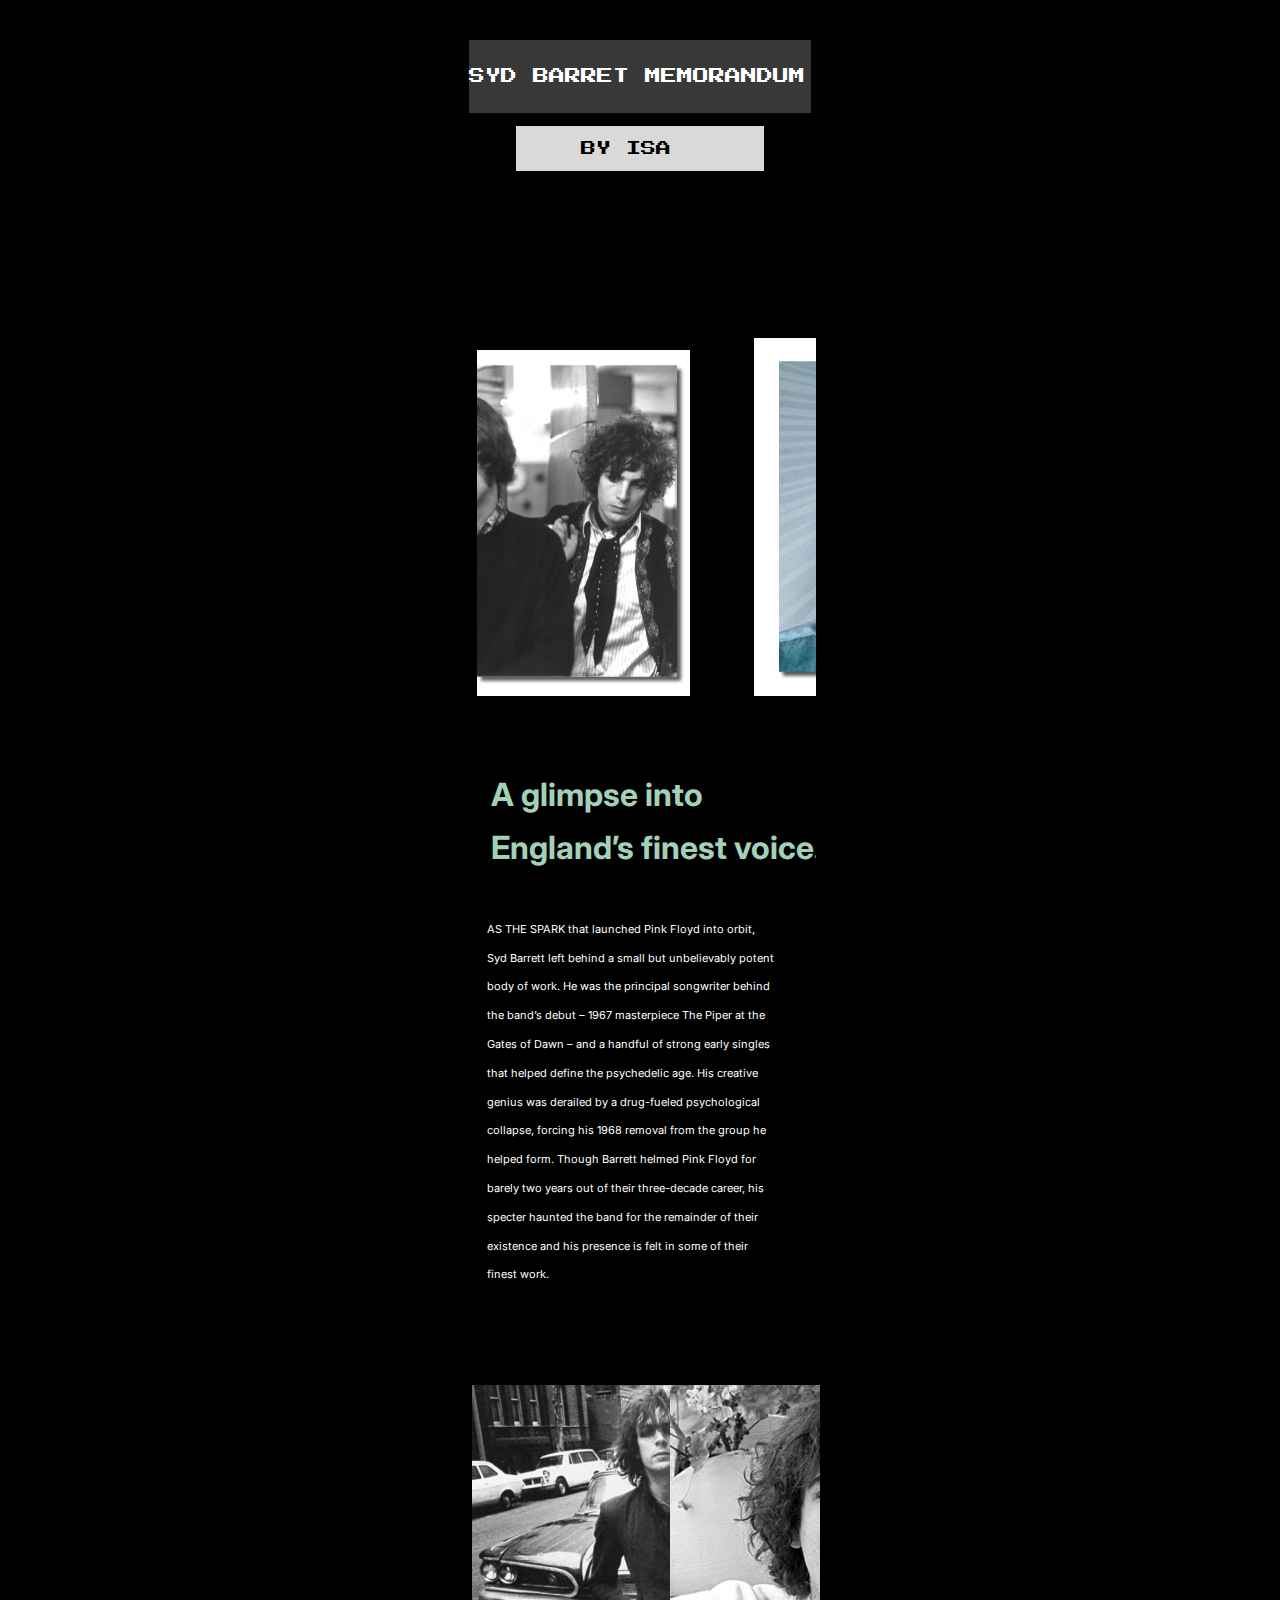
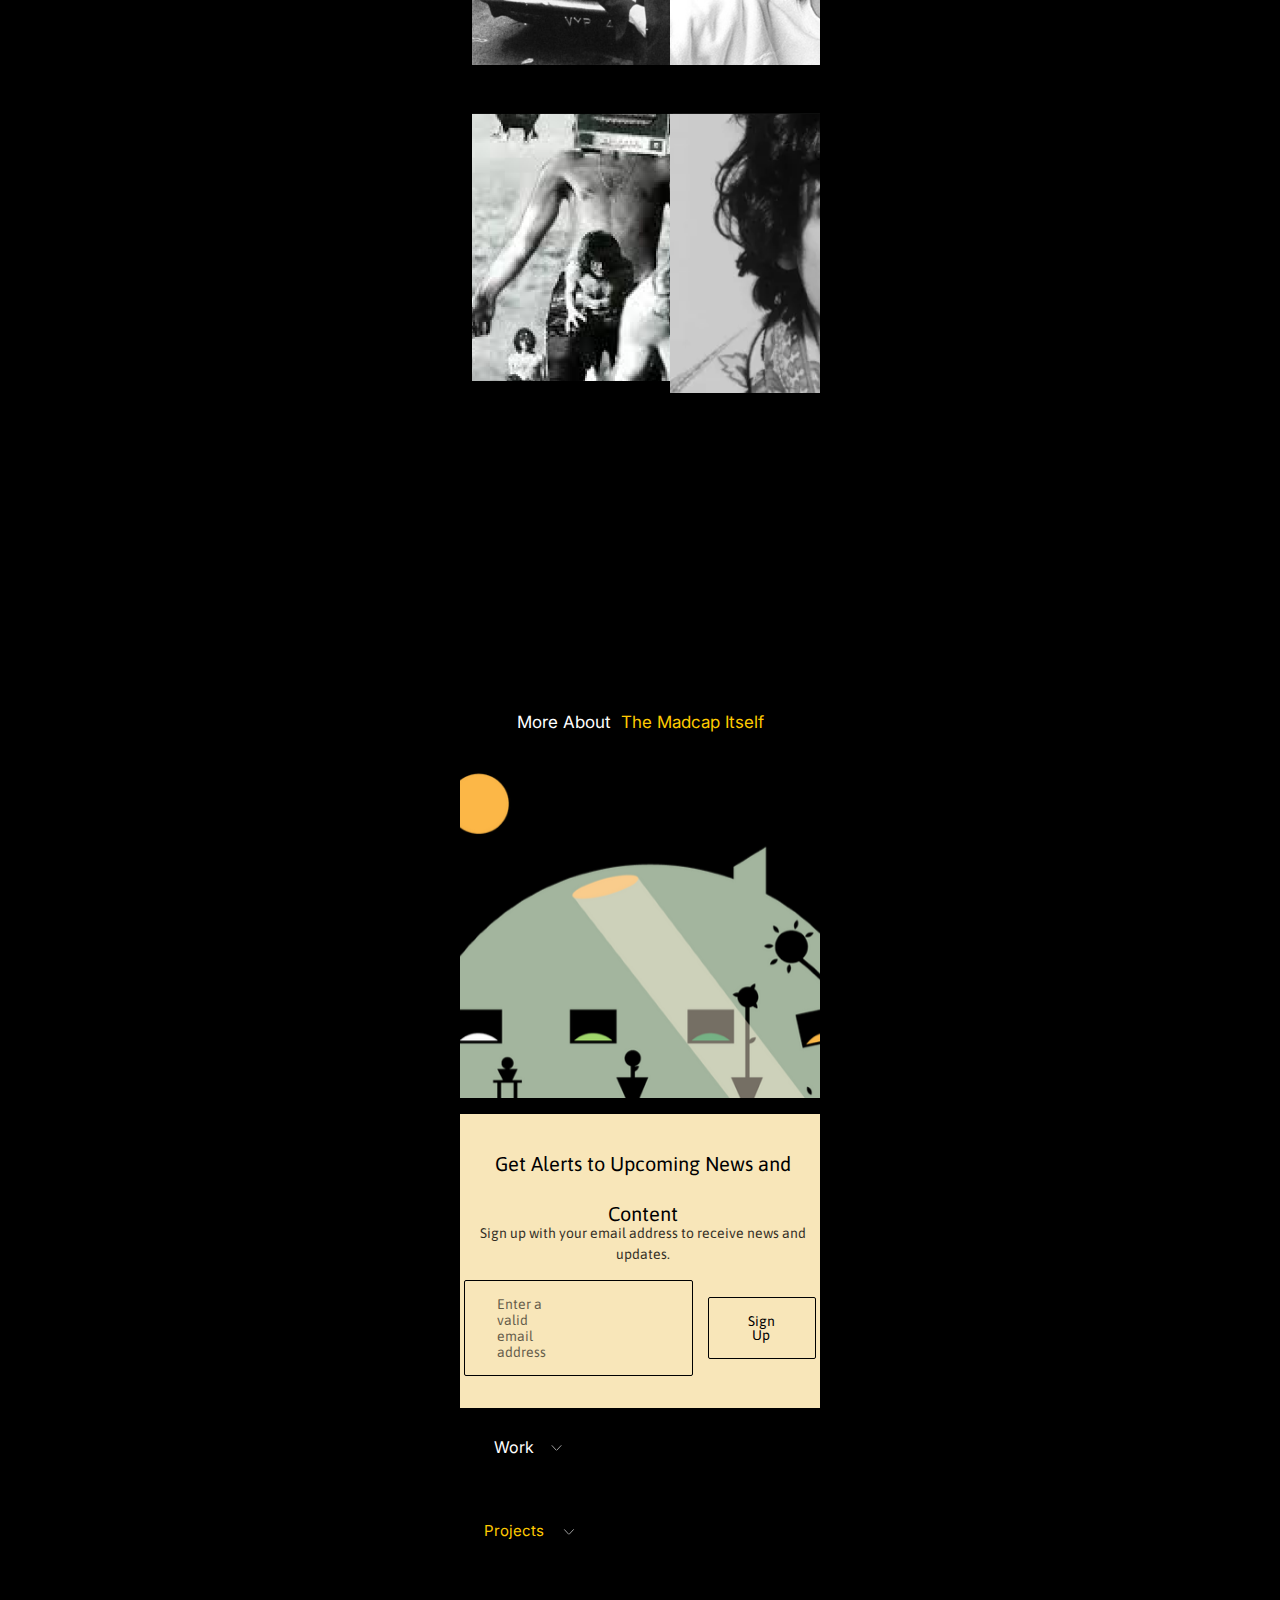
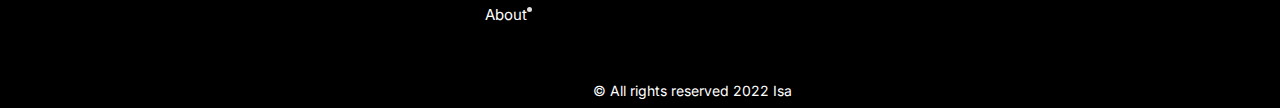
<file: index.html>
<!DOCTYPE html>
<html>
  <head>
    <meta charset="utf-8" />
    <meta name="viewport" content="initial-scale=1, width=device-width" />
    <link rel="stylesheet" href="./global.css" />
    <link rel="stylesheet" href="./mobile.css" />
    <link
      rel="stylesheet"
      href="https://fonts.googleapis.com/css2?family=Press Start 2P:wght@400&display=swap"
    />
    <link
      rel="stylesheet"
      href="https://fonts.googleapis.com/css2?family=Inter:wght@400;700&display=swap"
    />
    <link
      rel="stylesheet"
      href="https://fonts.googleapis.com/css2?family=Asap:wght@400&display=swap"
    />
  </head>
  <body>
    <div class="mobile">
      <div class="main1">
        <div class="carousel1">
          <div class="frame-div">
            <img
              class="frame-child"
              alt=""
              src="./public/rectangle-21@2x.png"
            />
          </div>
          <div class="carousel-inner1">
            <img class="frame-item" alt="" src="./public/rectangle-51@2x.png" />
          </div>
          <div class="carousel-inner2">
            <img
              class="frame-inner"
              alt=""
              src="./public/rectangle-61@2x.png"
            />
          </div>
        </div>
        <div class="info1">
          <div class="divtext-11">
            <div class="heading-21">
              <b class="a-glimpse-into1"
                >A glimpse into England’s finest voice.
              </b>
            </div>
            <div class="p2">
              <div class="as-the-spark1">
                AS THE SPARK that launched Pink Floyd into orbit, Syd Barrett
                left behind a small but unbelievably potent body of work. He was
                the principal songwriter behind the band’s debut – 1967
                masterpiece The Piper at the Gates of Dawn – and a handful of
                strong early singles that helped define the psychedelic age. His
                creative genius was derailed by a drug-fueled psychological
                collapse, forcing his 1968 removal from the group he helped
                form. Though Barrett helmed Pink Floyd for barely two years out
                of their three-decade career, his specter haunted the band for
                the remainder of their existence and his presence is felt in
                some of their finest work.
              </div>
            </div>
          </div>
        </div>
        <div class="pictures1">
          <div class="div-4ormat-content-page-row1">
            <div class="divformat-image-set-items1">
              <img
                class="link-samehillpauloctavious-13"
                alt=""
                src="./public/link--samehillpauloctavious13jpg1@2x.png"
              />

              <img
                class="link-samehillpauloctavious-41"
                alt=""
                src="./public/link--samehillpauloctavious4jpg1@2x.png"
              />

              <img
                class="link-samehillpauloctavious-51"
                alt=""
                src="./public/link--samehillpauloctavious5jpg1@2x.png"
              />

              <img
                class="link-samehillpauloctavious-14"
                alt=""
                src="./public/link--samehillpauloctavious16jpg1@2x.png"
              />

              <img
                class="link-samehillpauloctavious-71"
                alt=""
                src="./public/link--samehillpauloctavious7jpg1@2x.png"
              />

              <img
                class="link-samehillpauloctavious-81"
                alt=""
                src="./public/link--samehillpauloctavious8jpg1@2x.png"
              />

              <img
                class="link-samehillpauloctavious-15"
                alt=""
                src="./public/link--samehillpauloctavious12jpg1@2x.png"
              />

              <img
                class="link-twin-163jpg1"
                alt=""
                src="./public/link--twin163jpg1@2x.png"
              />
            </div>
          </div>
        </div>
        <div class="more-info1">
          <div class="p3">
            <div class="more-about-the-container2">
              <span class="more-about-the-container3">
                <span>More About </span>
                <span class="the-madcap-itself1"> The Madcap Itself</span>
              </span>
            </div>
          </div>
        </div>
        <div class="lgouito1">
          <img
            class="link-hillfour-02png1"
            alt=""
            src="./public/link--hillfour02png@2x.png"
          />
        </div>
        <div class="newspaper1">
          <div class="divformat-mailing-list1">
            <div class="divformat-mailing-list-conte1">
              <div class="get-alerts-to1">
                Get Alerts to Upcoming News and Content
              </div>
              <div class="sign-up-with1">
                Sign up with your email address to receive news and updates.
              </div>
              <div class="form1">
                <div class="fieldset-input1">
                  <div class="divplaceholder1">
                    <div class="enter-a-valid1">
                      Enter a valid email address
                    </div>
                  </div>
                </div>
                <div class="fieldset-button1">
                  <div class="sign-up1">Sign Up</div>
                </div>
              </div>
            </div>
          </div>
        </div>
        <div class="intro1">
          <div class="intro-inner"></div>
          <div class="syd-barret-memorandum1">SYD BARRET MEMORANDUM</div>
          <div class="name">
            <div class="by-isa1">BY ISA</div>
          </div>
        </div>
      </div>
      <div class="footer1">
        <div class="nav-list1">
          <div class="item-link1">
            <div class="work1">Work</div>
            <img
              class="arrow-downsvg-icon2"
              alt=""
              src="./public/arrowdownsvg2.svg"
            />
          </div>
          <div class="item3">
            <div class="link1">
              <div class="work1">Projects</div>
              <img
                class="arrow-downsvg-icon2"
                alt=""
                src="./public/arrowdownsvg3.svg"
              />
            </div>
            <div class="pseudo3"></div>
          </div>
          <div class="item4">
            <div class="work1">About</div>
            <div class="pseudo3"></div>
          </div>
        </div>
        <div class="all-rights-reserved1">© All rights reserved 2022 Isa</div>
      </div>
    </div>
  </body>
</html>
</file>
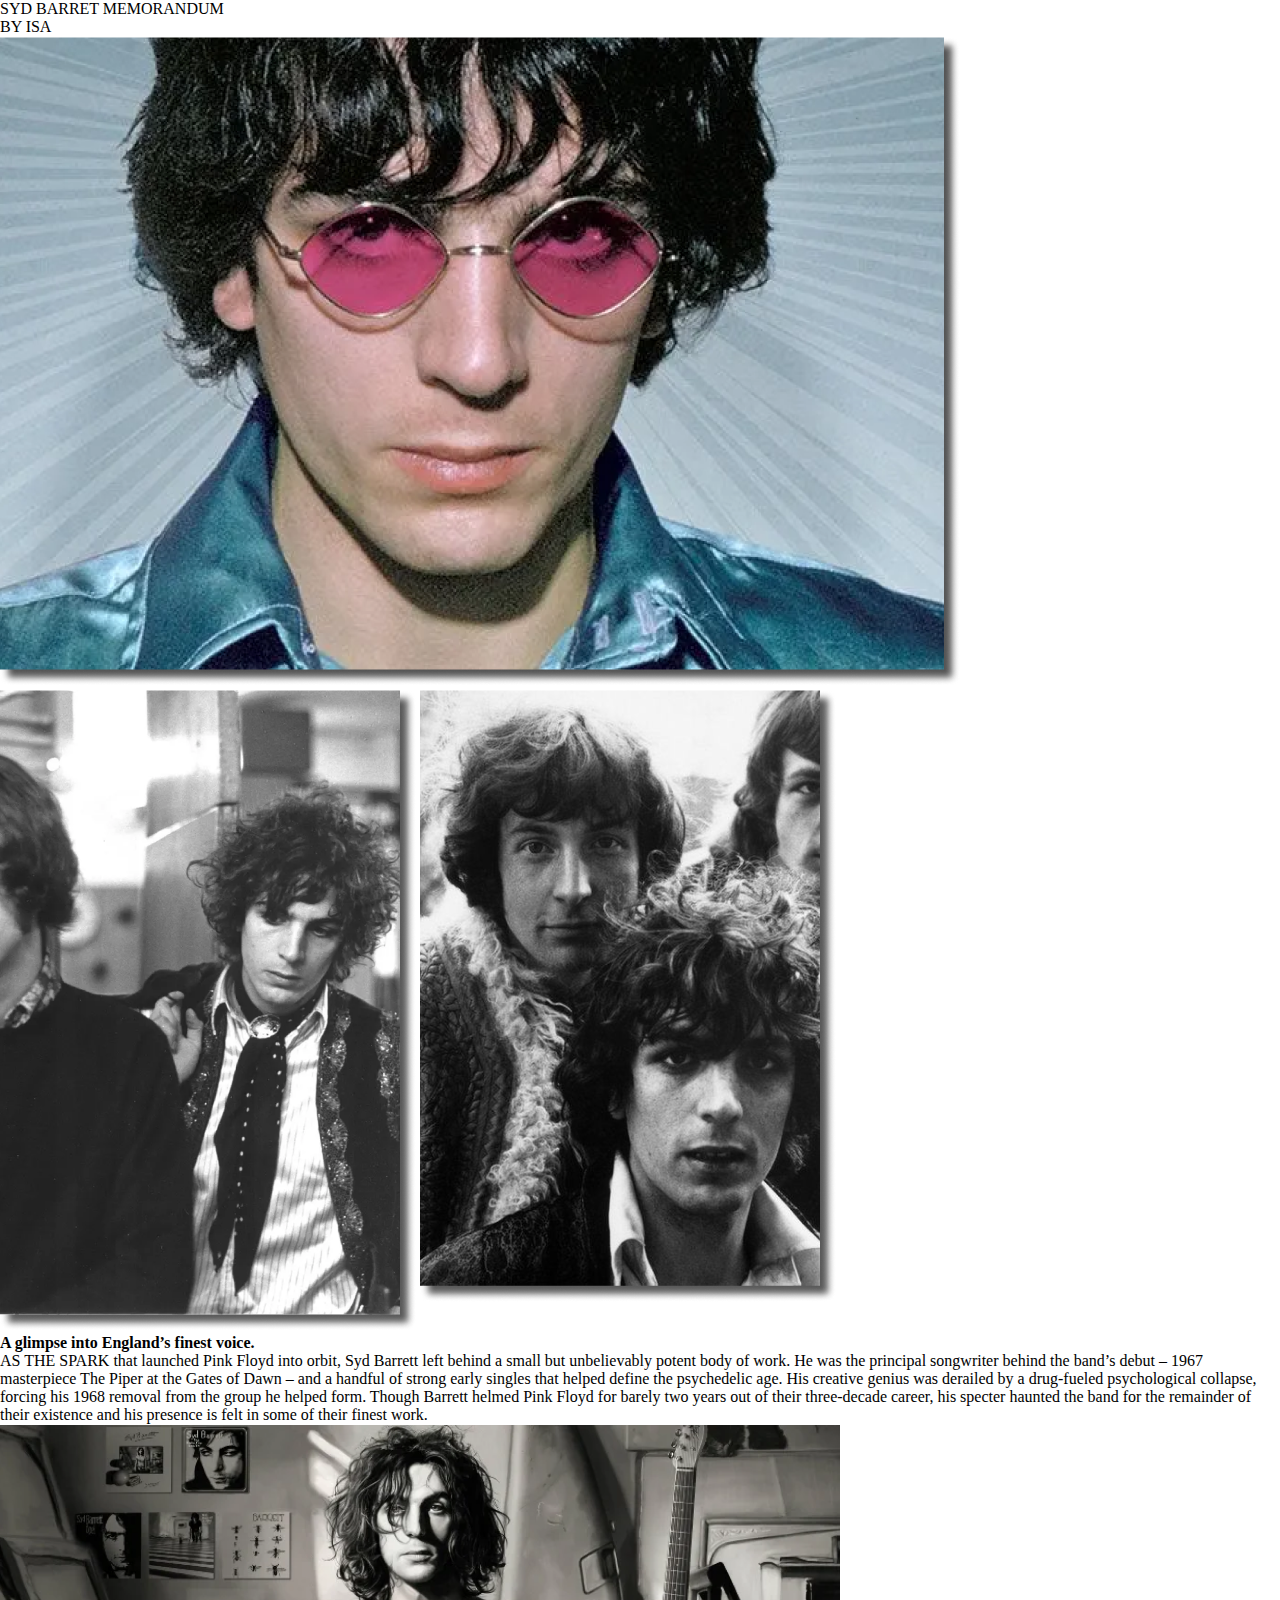
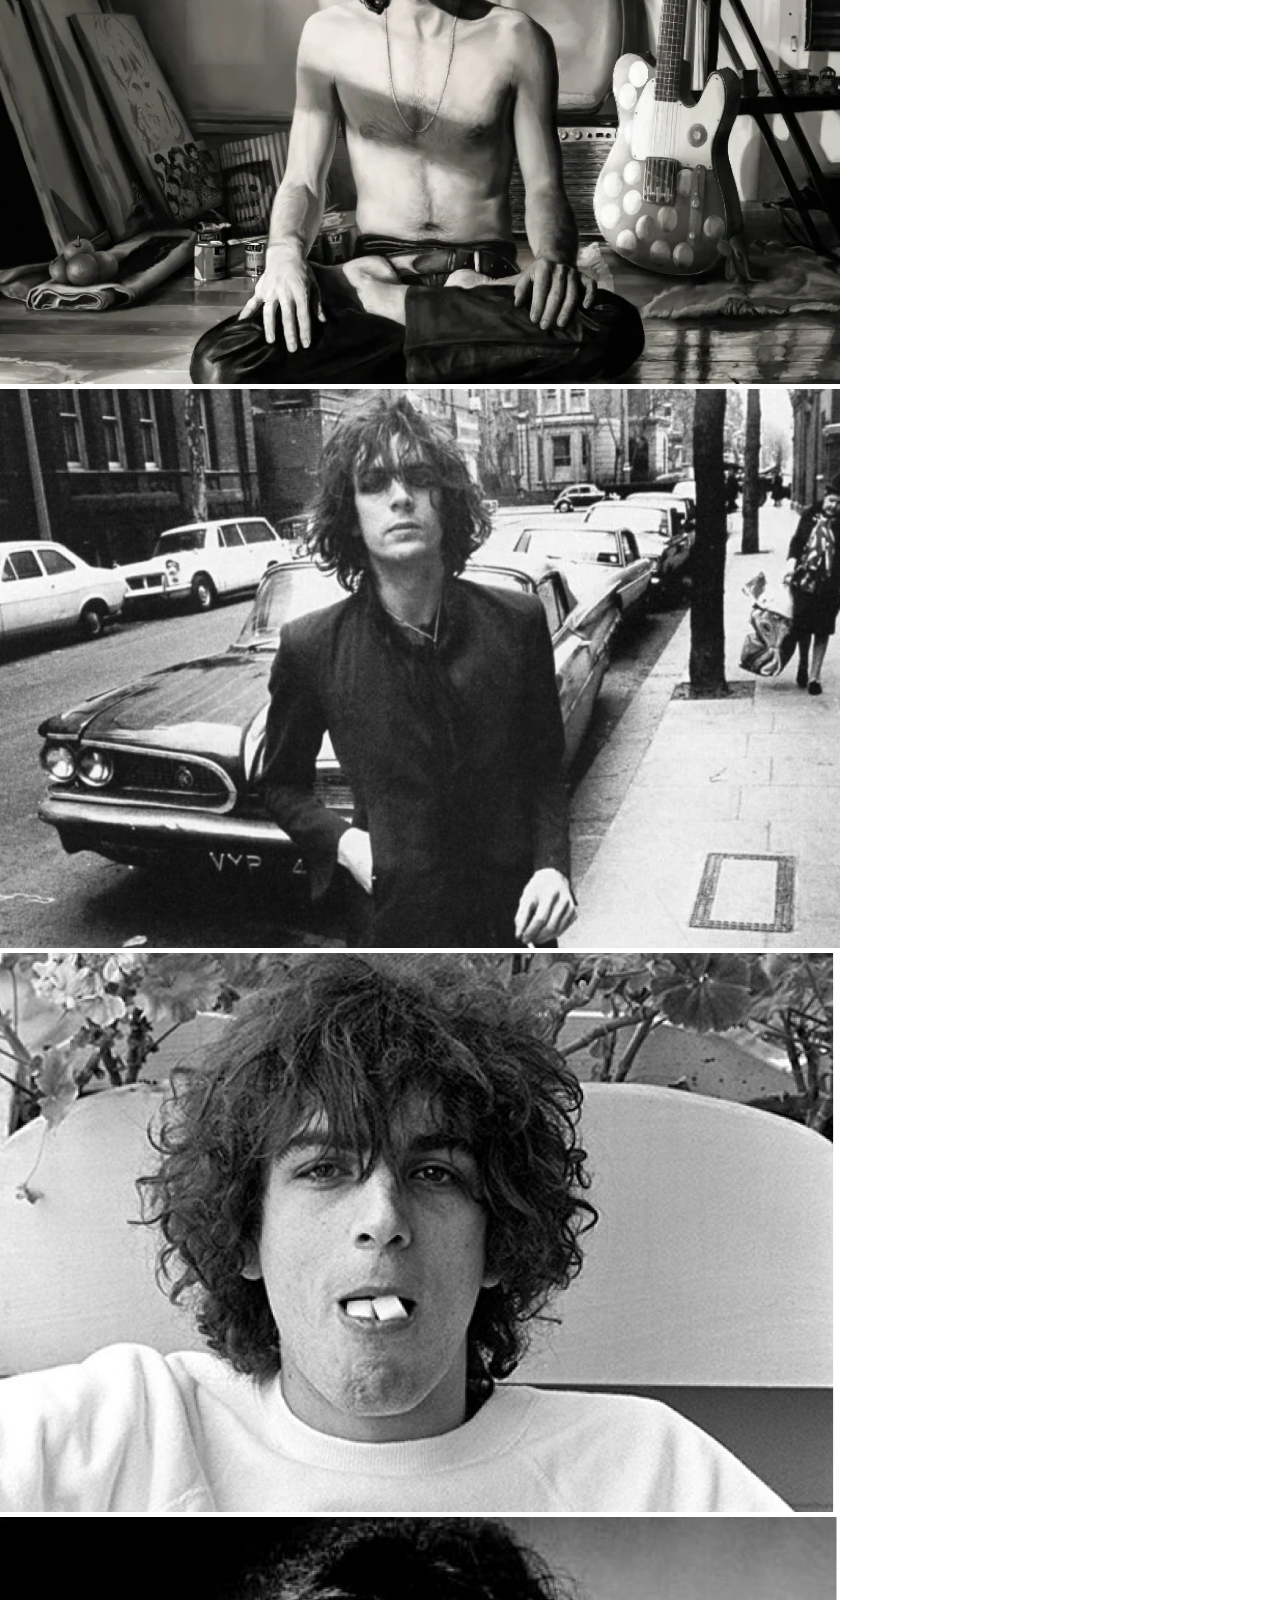
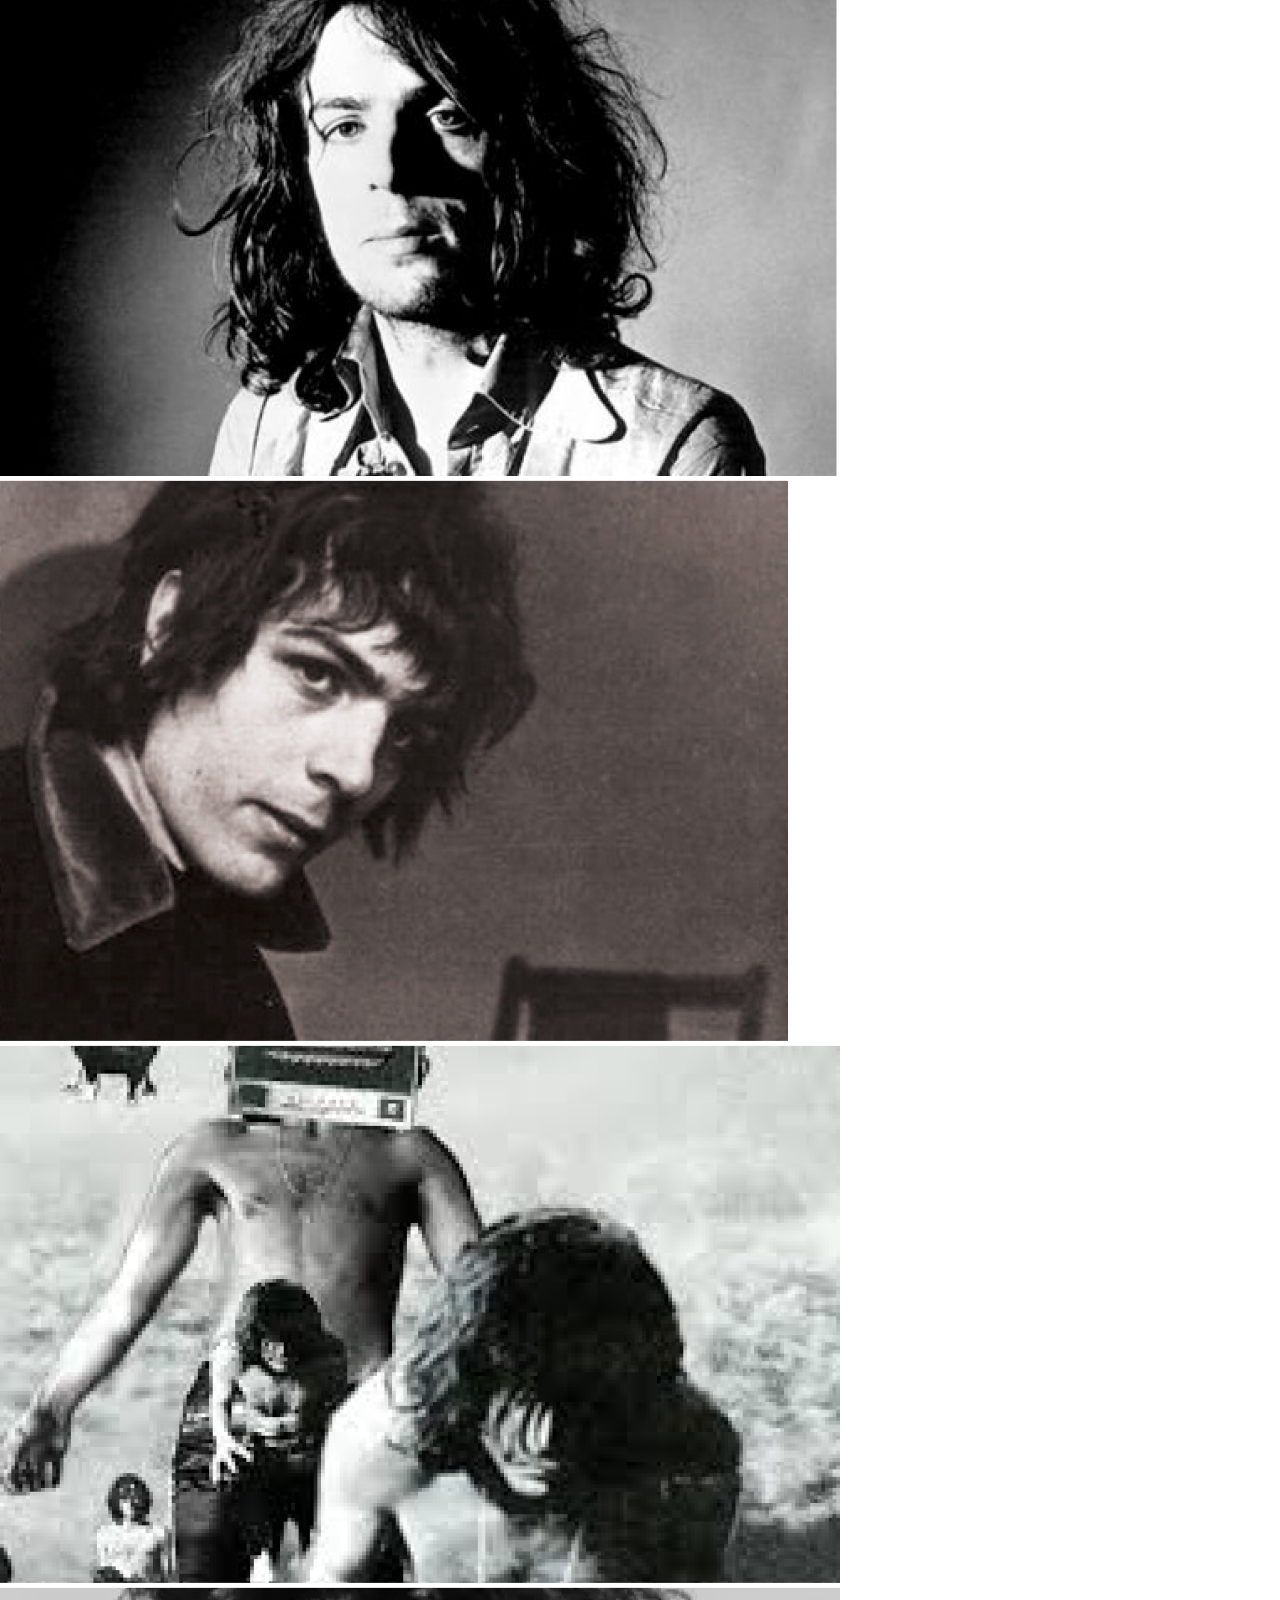
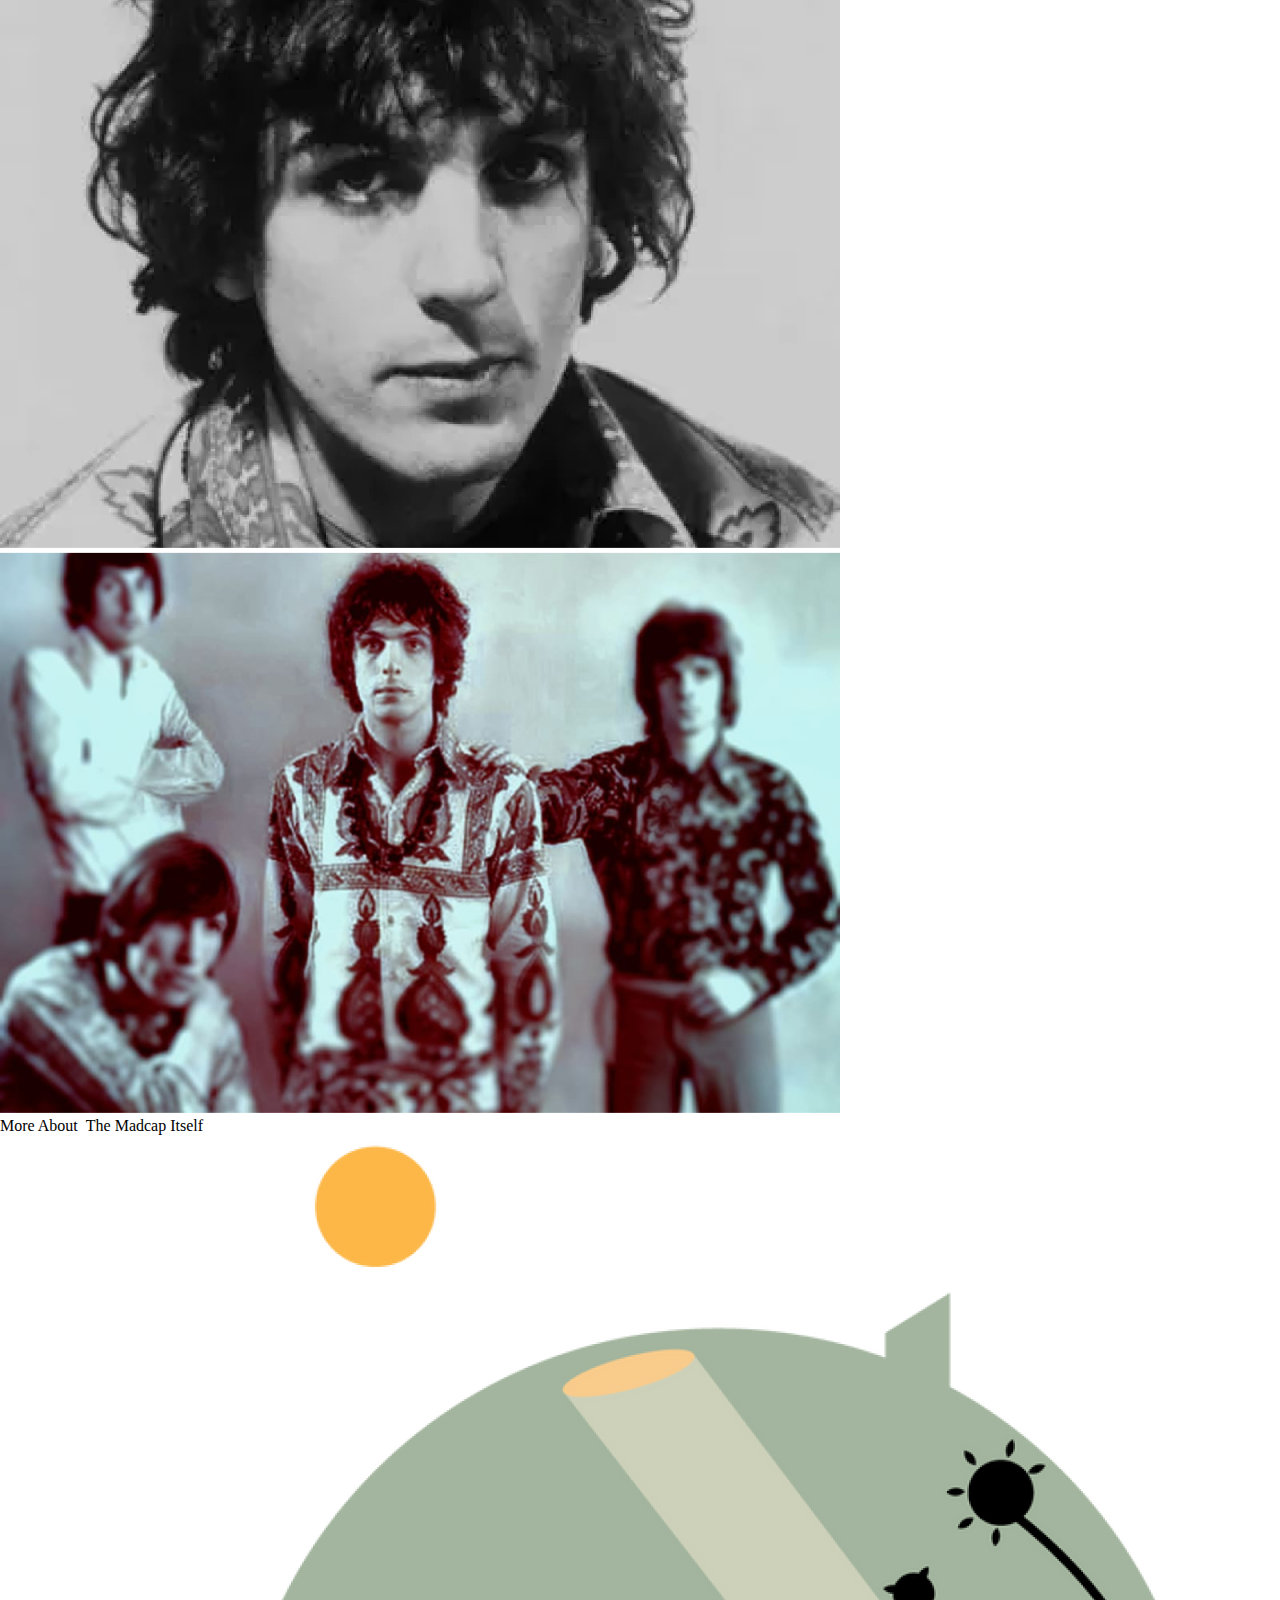
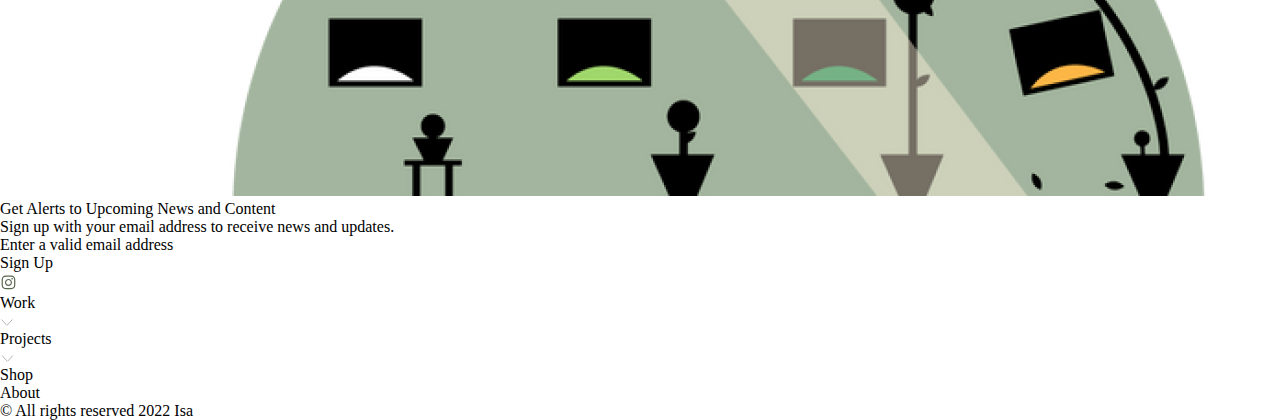
<file: indexito.html>
<!DOCTYPE html>
<html>
  <head>
    <meta charset="utf-8" />
    <meta name="viewport" content="initial-scale=1, width=device-width" />
    <link rel="stylesheet" href="./global.css" />
    <link rel="stylesheet" href="./index.css" />
    <link
      rel="stylesheet"
      href="https://fonts.googleapis.com/css2?family=Press Start 2P:wght@400&display=swap"
    />
    <link
      rel="stylesheet"
      href="https://fonts.googleapis.com/css2?family=Inter:wght@400;700&display=swap"
    />
    <link
      rel="stylesheet"
      href="https://fonts.googleapis.com/css2?family=Asap:wght@400&display=swap"
    />
  </head>
  <body>
    <div class="desktop">
      <div class="main">
        <div class="intro">
          <div class="intro-child"></div>
          <div class="syd-barret-memorandum">SYD BARRET MEMORANDUM</div>
          <div class="intro-item"></div>
          <div class="by-isa">BY ISA</div>
        </div>
        <div class="carousel">
          <div class="link-printspng"></div>
          <div class="carousel-child"></div>
          <img class="carousel-item" alt="" src="./public/rectangle-2@2x.png" />

          <div class="carousel-inner"></div>
          <div class="rectangle-div"></div>
          <img
            class="rectangle-icon"
            alt=""
            src="./public/rectangle-5@2x.png"
          />

          <img
            class="carousel-child1"
            alt=""
            src="./public/rectangle-6@2x.png"
          />
        </div>
        <div class="info">
          <div class="divtext-1">
            <div class="heading-2">
              <b class="a-glimpse-into"
                >A glimpse into England’s finest voice.
              </b>
            </div>
            <div class="p">
              <div class="as-the-spark">
                AS THE SPARK that launched Pink Floyd into orbit, Syd Barrett
                left behind a small but unbelievably potent body of work. He was
                the principal songwriter behind the band’s debut – 1967
                masterpiece The Piper at the Gates of Dawn – and a handful of
                strong early singles that helped define the psychedelic age. His
                creative genius was derailed by a drug-fueled psychological
                collapse, forcing his 1968 removal from the group he helped
                form. Though Barrett helmed Pink Floyd for barely two years out
                of their three-decade career, his specter haunted the band for
                the remainder of their existence and his presence is felt in
                some of their finest work.
              </div>
            </div>
          </div>
        </div>
        <div class="pictures">
          <div class="div-4ormat-content-page-row">
            <div class="divformat-image-set-items">
              <img
                class="link-samehillpauloctavious-1"
                alt=""
                src="./public/link--samehillpauloctavious13jpg@2x.png"
              />

              <img
                class="link-samehillpauloctavious-4"
                alt=""
                src="./public/link--samehillpauloctavious4jpg@2x.png"
              />

              <img
                class="link-samehillpauloctavious-5"
                alt=""
                src="./public/link--samehillpauloctavious5jpg@2x.png"
              />

              <img
                class="link-samehillpauloctavious-11"
                alt=""
                src="./public/link--samehillpauloctavious16jpg@2x.png"
              />

              <img
                class="link-samehillpauloctavious-7"
                alt=""
                src="./public/link--samehillpauloctavious7jpg@2x.png"
              />

              <img
                class="link-samehillpauloctavious-8"
                alt=""
                src="./public/link--samehillpauloctavious8jpg@2x.png"
              />

              <img
                class="link-samehillpauloctavious-12"
                alt=""
                src="./public/link--samehillpauloctavious12jpg@2x.png"
              />

              <img
                class="link-twin-163jpg"
                alt=""
                src="./public/link--twin163jpg@2x.png"
              />
            </div>
          </div>
        </div>
        <div class="more-info">
          <div class="p1">
            <div class="more-about-the-container">
              <span class="more-about-the-container1">
                <span>More About </span>
                <span class="the-madcap-itself"> The Madcap Itself</span>
              </span>
            </div>
          </div>
        </div>
        <div class="lgouito">
          <img
            class="link-hillfour-02png"
            alt=""
            src="./public/link--hillfour02png@2x.png"
          />
        </div>
        <div class="newspaper">
          <div class="divformat-mailing-list">
            <div class="divformat-mailing-list-conte">
              <div class="get-alerts-to">
                Get Alerts to Upcoming News and Content
              </div>
              <div class="sign-up-with">
                Sign up with your email address to receive news and updates.
              </div>
              <div class="form">
                <div class="fieldset-input">
                  <div class="divplaceholder">
                    <div class="enter-a-valid">Enter a valid email address</div>
                  </div>
                </div>
                <div class="fieldset-button">
                  <div class="sign-up">Sign Up</div>
                </div>
              </div>
            </div>
          </div>
        </div>
      </div>
      <div class="footer">
        <img
          class="list-item-link-svg"
          alt=""
          src="./public/list--item--link--svg.svg"
        />

        <div class="nav-list">
          <div class="item-link">
            <div class="work">Work</div>
            <img
              class="arrow-downsvg-icon"
              alt=""
              src="./public/arrowdownsvg.svg"
            />
          </div>
          <div class="item">
            <div class="link">
              <div class="work">Projects</div>
              <img
                class="arrow-downsvg-icon"
                alt=""
                src="./public/arrowdownsvg1.svg"
              />
            </div>
            <div class="pseudo"></div>
          </div>
          <div class="item1">
            <div class="work">Shop</div>
            <div class="pseudo"></div>
          </div>
          <div class="item2">
            <div class="work">About</div>
            <div class="pseudo"></div>
          </div>
        </div>
        <div class="all-rights-reserved">© All rights reserved 2022 Isa</div>
      </div>
    </div>
  </body>
</html>
</file>
<file: global.css>
body {
  margin: 0;
  line-height: normal;
}

:root {
  /* fonts */
  --font-inter: Inter;
  --font-asap: Asap;
  --font-press-start-2p: "Press Start 2P";

  /* font sizes */
  --font-size-sm: 14px;
  --font-size-mini: 15px;
  --font-size-base: 16px;
  --font-size-17xl: 36px;
  --font-size-mid: 17px;
  --font-size-51xl: 70px;
  --font-size-13xl: 32px;

  /* Colors */
  --color-black: #000;
  --color-white: #fff;
  --color-gainsboro-100: #dedede;
  --color-gainsboro-200: #d9d9d9;
  --color-gainsboro-300: rgba(217, 217, 217, 0.26);
  --color-gold: #ffca00;
  --color-wheat: #f8e6b9;
  --color-darkseagreen: #a3d0b9;

  /* Gaps */
  --gap-lg: 18px;
  --gap-base: 16px;
  --gap-mini: 15px;
  --gap-smi: 13px;

  /* Paddings */
  --padding-10xs: 3px;
  --padding-12xl: 31px;
  --padding-2xl: 21px;
  --padding-10xl-9: 29.9px;
  --padding-11xl: 30px;
  --padding-xl: 20px;
  --padding-248xl-2: 267.2px;
  --padding-base: 16px;
  --padding-12xl-5: 31.5px;
  --padding-mini: 15px;
  --padding-mid: 17px;
  --padding-80xl: 99px;
  --padding-202xl-3: 221.3px;
  --padding-19xl: 38px;
  --padding-98xl-6: 117.6px;

  /* border radiuses */
  --br-10xs-5: 2.5px;
  --br-11xs: 2px;
}
</file>
<file: mobile.css>
.frame-child {
  position: relative;
  width: 472px;
  height: 324px;
  object-fit: cover;
}
.frame-div {
  position: absolute;
  top: 34.22px;
  left: 315px;
  background-color: var(--color-white);
  box-shadow: 4px 4px 4px rgba(0, 0, 0, 0.5);
  border: 5px solid var(--color-black);
  box-sizing: border-box;
  width: 524px;
  height: 368px;
  display: flex;
  flex-direction: column;
  padding: 23px 25px;
  align-items: flex-start;
  justify-content: flex-start;
}
.frame-item {
  position: relative;
  width: 208px;
  height: 320px;
  object-fit: cover;
}
.carousel-inner1 {
  position: absolute;
  top: 46.22px;
  left: 38px;
  background-color: var(--color-white);
  border: 5px solid var(--color-black);
  box-sizing: border-box;
  width: 223px;
  height: 356px;
  display: flex;
  flex-direction: column;
  padding: var(--padding-mini) 0;
  align-items: flex-start;
  justify-content: flex-start;
}
.frame-inner {
  position: relative;
  width: 200px;
  height: 312px;
  object-fit: cover;
}
.carousel-inner2 {
  position: absolute;
  top: 46.22px;
  left: 879px;
  background-color: var(--color-white);
  border: 5px solid var(--color-black);
  box-sizing: border-box;
  width: 223px;
  height: 356px;
  display: flex;
  flex-direction: column;
  padding: var(--padding-mini) 0;
  align-items: flex-end;
  justify-content: flex-start;
}
.carousel1 {
  position: absolute;
  top: 299px;
  left: calc(50% - 206px);
  width: 382px;
  height: 443px;
  overflow-x: auto;
}
.a-glimpse-into1 {
  position: absolute;
  top: -29px;
  left: 150px;
  line-height: 53px;
  display: flex;
  align-items: center;
  width: 348px;
  height: 200px;
}
.heading-21 {
  position: absolute;
  top: -11px;
  left: -167px;
  width: 476px;
  height: 165px;
}
.as-the-spark1 {
  position: relative;
  line-height: 28.8px;
  display: flex;
  align-items: center;
  width: 287px;
  height: 388px;
  flex-shrink: 0;
}
.p2 {
  position: absolute;
  top: 295px;
  left: -21px;
  width: 305px;
  height: 240px;
  display: flex;
  flex-direction: column;
  align-items: flex-start;
  justify-content: flex-end;
  font-size: 11px;
  color: var(--color-white);
}
.divtext-11 {
  position: relative;
  width: 302px;
  height: 536px;
}
.info1 {
  position: absolute;
  top: 745px;
  left: calc(50% - 176px);
  width: 352px;
  height: 568px;
  overflow: hidden;
  display: flex;
  flex-direction: column;
  padding: 0 6px;
  box-sizing: border-box;
  align-items: flex-end;
  justify-content: center;
  color: var(--color-darkseagreen);
}
.link-samehillpauloctavious-13 {
  position: absolute;
  width: calc(100% - 1452px);
  top: 0;
  right: 1428px;
  left: 24px;
  max-width: 100%;
  overflow: hidden;
  height: 279.98px;
  object-fit: cover;
}
.link-samehillpauloctavious-14,
.link-samehillpauloctavious-41,
.link-samehillpauloctavious-51,
.link-samehillpauloctavious-71 {
  position: absolute;
  width: calc(100% - 1452px);
  top: 0;
  right: 702px;
  left: 750px;
  max-width: 100%;
  overflow: hidden;
  height: 279.98px;
  object-fit: cover;
}
.link-samehillpauloctavious-14,
.link-samehillpauloctavious-51,
.link-samehillpauloctavious-71 {
  right: 492px;
  left: 960px;
}
.link-samehillpauloctavious-14,
.link-samehillpauloctavious-71 {
  right: 24px;
  left: 1428px;
}
.link-samehillpauloctavious-71 {
  width: calc(100% - 1478px);
  top: 327.96px;
  right: 1439px;
  left: 39px;
}
.link-samehillpauloctavious-15,
.link-samehillpauloctavious-81,
.link-twin-163jpg1 {
  position: absolute;
  width: calc(100% - 1452px);
  top: 327.96px;
  right: 702px;
  left: 750px;
  max-width: 100%;
  overflow: hidden;
  height: 268.5px;
  object-fit: cover;
}
.link-samehillpauloctavious-15,
.link-twin-163jpg1 {
  right: 492px;
  left: 960px;
  height: 279.98px;
}
.link-twin-163jpg1 {
  right: 24px;
  left: 1428px;
}
.divformat-image-set-items1 {
  position: relative;
  width: 1872px;
  height: 655.95px;
  overflow: hidden;
  flex-shrink: 0;
}
.div-4ormat-content-page-row1,
.pictures1 {
  display: flex;
  flex-direction: column;
  align-items: center;
  justify-content: center;
}
.div-4ormat-content-page-row1 {
  width: 1920px;
  overflow: hidden;
}
.pictures1 {
  position: absolute;
  top: 1385px;
  left: 12px;
  width: 348px;
  overflow-x: auto;
}
.the-madcap-itself1 {
  color: var(--color-gold);
}
.more-about-the-container3 {
  line-break: anywhere;
  width: 100%;
}
.more-about-the-container2 {
  position: relative;
  line-height: 28.8px;
  display: flex;
  align-items: center;
  width: 306.26px;
  height: 18px;
  flex-shrink: 0;
}
.more-info1,
.p3 {
  width: 1064px;
  height: 28.8px;
  display: flex;
  flex-direction: column;
  align-items: center;
  justify-content: center;
}
.more-info1 {
  position: absolute;
  top: 2273.89px;
  left: calc(50% - 570px);
  width: 1140px;
  height: 78.8px;
  overflow: hidden;
  padding: 16.000003814697266px 0;
  box-sizing: border-box;
  justify-content: flex-end;
  text-align: center;
  font-size: var(--font-size-mid);
}
.link-hillfour-02png1 {
  position: relative;
  width: 697.33px;
  height: 329.83px;
  object-fit: cover;
}
.get-alerts-to1,
.lgouito1,
.sign-up-with1 {
  position: absolute;
  display: flex;
  justify-content: center;
}
.lgouito1 {
  top: 2351.69px;
  left: calc(50% - 570px);
  width: 1140px;
  height: 361.83px;
  overflow: hidden;
  flex-direction: column;
  padding: 0 221.3300018310547px;
  box-sizing: border-box;
  align-items: flex-start;
}
.get-alerts-to1,
.sign-up-with1 {
  left: 283.5px;
  align-items: center;
  width: 354px;
}
.get-alerts-to1 {
  top: 54px;
  font-size: 20px;
  line-height: 50.4px;
  height: 42px;
}
.sign-up-with1 {
  top: 122px;
  line-height: 21px;
  height: 16px;
  opacity: 0.8;
}
.enter-a-valid1 {
  position: relative;
}
.divplaceholder1,
.fieldset-input1 {
  box-sizing: border-box;
  overflow: hidden;
  flex-shrink: 0;
  display: flex;
  flex-direction: row;
  align-items: flex-start;
  justify-content: flex-start;
}
.divplaceholder1 {
  width: 167px;
  padding: 0 var(--padding-80xl) 0 0;
  opacity: 0.6;
}
.fieldset-input1 {
  border-radius: var(--br-11xs);
  border: 1px solid var(--color-black);
  width: 229px;
  padding: var(--padding-mini) var(--padding-mid) var(--padding-mini) 32px;
}
.sign-up1 {
  position: relative;
  line-height: 14px;
}
.fieldset-button1,
.form1 {
  display: flex;
  flex-direction: row;
  box-sizing: border-box;
  justify-content: flex-start;
}
.fieldset-button1 {
  border-radius: var(--br-11xs);
  border: 1px solid var(--color-black);
  width: 108px;
  padding: var(--padding-base) 31.519996643066406px var(--padding-base)
    var(--padding-11xl);
  align-items: flex-start;
  text-align: center;
}
.form1 {
  position: absolute;
  top: 183px;
  left: calc(50% - 441px);
  width: 897px;
  height: 62px;
  padding: 0 267.2300109863281px;
  align-items: center;
  gap: var(--gap-mini);
  text-align: left;
}
.divformat-mailing-list-conte1 {
  position: relative;
  width: 911px;
  height: 295px;
}
.divformat-mailing-list1,
.newspaper1 {
  display: flex;
  flex-direction: column;
  align-items: center;
  justify-content: center;
}
.divformat-mailing-list1 {
  background-color: var(--color-wheat);
  width: 1440px;
}
.newspaper1 {
  position: absolute;
  top: 2714px;
  left: calc(50% - 208px);
  width: 412px;
  overflow: hidden;
  text-align: center;
  font-size: var(--font-size-sm);
  color: var(--color-black);
  font-family: var(--font-asap);
}
.intro-inner,
.syd-barret-memorandum1 {
  position: absolute;
  left: calc(50% - 171px);
  width: 342px;
}
.intro-inner {
  top: 40px;
  background-color: var(--color-gainsboro-300);
  height: 73px;
}
.syd-barret-memorandum1 {
  top: 50px;
  display: flex;
  align-items: center;
  height: 52px;
}
.by-isa1 {
  position: relative;
  display: flex;
  align-items: center;
  width: 119px;
  height: 21px;
  flex-shrink: 0;
}
.intro1,
.name {
  position: absolute;
}
.name {
  top: 126px;
  left: calc(50% - 124px);
  background-color: var(--color-gainsboro-200);
  width: 248px;
  height: 45px;
  display: flex;
  flex-direction: column;
  align-items: center;
  justify-content: center;
  font-size: var(--font-size-mini);
  color: var(--color-black);
}
.intro1 {
  top: 0;
  left: calc(50% - 176px);
  width: 352px;
  height: 296px;
  overflow: hidden;
  font-size: var(--font-size-base);
  font-family: var(--font-press-start-2p);
}
.main1,
.work1 {
  position: relative;
}
.main1 {
  width: 360px;
  height: 3008px;
  overflow: hidden;
  flex-shrink: 0;
}
.work1 {
  line-height: 16px;
}
.arrow-downsvg-icon2 {
  position: relative;
  width: 13px;
  height: 7px;
  overflow: hidden;
  flex-shrink: 0;
}
.item-link1,
.link1 {
  height: 16px;
  display: flex;
  flex-direction: row;
  align-items: center;
  justify-content: flex-end;
}
.item-link1 {
  width: 99px;
  gap: var(--gap-base);
  font-size: var(--font-size-base);
}
.link1 {
  width: 90.97px;
  gap: var(--gap-lg);
}
.pseudo3 {
  position: relative;
  border-radius: var(--br-10xs-5);
  background-color: var(--color-gainsboro-100);
  width: 5px;
  height: 5px;
}
.item3 {
  width: 134px;
  flex-direction: row;
  padding: var(--padding-10xs) var(--padding-11xl) 0 var(--padding-xl);
  justify-content: flex-start;
  color: var(--color-gold);
}
.item3,
.item4,
.nav-list1 {
  display: flex;
  box-sizing: border-box;
  align-items: flex-start;
}
.item4 {
  width: 133px;
  flex-direction: row;
  padding: var(--padding-10xs) 31.029998779296875px 0 var(--padding-2xl);
  justify-content: flex-start;
}
.nav-list1 {
  position: absolute;
  top: 4px;
  left: 0;
  width: 139px;
  height: 211px;
  flex-direction: column;
  padding: 0 0 0 1px;
  justify-content: flex-end;
  gap: 65px;
}
.all-rights-reserved1 {
  position: absolute;
  top: 272px;
  left: 89px;
  font-size: var(--font-size-sm);
  line-height: 26.6px;
  display: flex;
  align-items: center;
  justify-content: center;
  width: 281.73px;
  height: 22px;
}
.footer1,
.mobile {
  position: relative;
  width: 354px;
  height: 300px;
  text-align: center;
  font-size: var(--font-size-mini);
}
.mobile {
  background-color: var(--color-black);
  width: 100%;
  height: 3308px;
  display: flex;
  flex-direction: column;
  align-items: center;
  justify-content: flex-start;
  text-align: left;
  font-size: var(--font-size-13xl);
  color: var(--color-white);
  font-family: var(--font-inter);
}
@media screen and (max-width: 420px) {
  .mobile {
    width: 360px;
    height: 623px;
  }
}
</file>
<file: index.css>
.frame-child {
  position: relative;
  width: 472px;
  height: 324px;
  object-fit: cover;
}
.frame-div {
  position: absolute;
  top: 34.22px;
  left: 315px;
  background-color: var(--color-white);
  box-shadow: 4px 4px 4px rgba(0, 0, 0, 0.5);
  border: 5px solid var(--color-black);
  box-sizing: border-box;
  width: 524px;
  height: 368px;
  display: flex;
  flex-direction: column;
  padding: 23px 25px;
  align-items: flex-start;
  justify-content: flex-start;
}
.frame-item {
  position: relative;
  width: 208px;
  height: 320px;
  object-fit: cover;
}
.carousel-inner1 {
  position: absolute;
  top: 46.22px;
  left: 38px;
  background-color: var(--color-white);
  border: 5px solid var(--color-black);
  box-sizing: border-box;
  width: 223px;
  height: 356px;
  display: flex;
  flex-direction: column;
  padding: var(--padding-mini) 0;
  align-items: flex-start;
  justify-content: flex-start;
}
.frame-inner {
  position: relative;
  width: 200px;
  height: 312px;
  object-fit: cover;
}
.carousel-inner2 {
  position: absolute;
  top: 46.22px;
  left: 879px;
  background-color: var(--color-white);
  border: 5px solid var(--color-black);
  box-sizing: border-box;
  width: 223px;
  height: 356px;
  display: flex;
  flex-direction: column;
  padding: var(--padding-mini) 0;
  align-items: flex-end;
  justify-content: flex-start;
}
.carousel1 {
  position: absolute;
  top: 299px;
  left: calc(50% - 206px);
  width: 382px;
  height: 443px;
  overflow-x: auto;
}
.a-glimpse-into1 {
  position: absolute;
  top: -29px;
  left: 150px;
  line-height: 53px;
  display: flex;
  align-items: center;
  width: 348px;
  height: 200px;
}
.heading-21 {
  position: absolute;
  top: -11px;
  left: -167px;
  width: 476px;
  height: 165px;
}
.as-the-spark1 {
  position: relative;
  line-height: 28.8px;
  display: flex;
  align-items: center;
  width: 287px;
  height: 388px;
  flex-shrink: 0;
}
.p2 {
  position: absolute;
  top: 295px;
  left: -21px;
  width: 305px;
  height: 240px;
  display: flex;
  flex-direction: column;
  align-items: flex-start;
  justify-content: flex-end;
  font-size: 11px;
  color: var(--color-white);
}
.divtext-11 {
  position: relative;
  width: 302px;
  height: 536px;
}
.info1 {
  position: absolute;
  top: 745px;
  left: calc(50% - 176px);
  width: 352px;
  height: 568px;
  overflow: hidden;
  display: flex;
  flex-direction: column;
  padding: 0 6px;
  box-sizing: border-box;
  align-items: flex-end;
  justify-content: center;
  color: var(--color-darkseagreen);
}
.link-samehillpauloctavious-13 {
  position: absolute;
  width: calc(100% - 1452px);
  top: 0;
  right: 1428px;
  left: 24px;
  max-width: 100%;
  overflow: hidden;
  height: 279.98px;
  object-fit: cover;
}
.link-samehillpauloctavious-14,
.link-samehillpauloctavious-41,
.link-samehillpauloctavious-51,
.link-samehillpauloctavious-71 {
  position: absolute;
  width: calc(100% - 1452px);
  top: 0;
  right: 702px;
  left: 750px;
  max-width: 100%;
  overflow: hidden;
  height: 279.98px;
  object-fit: cover;
}
.link-samehillpauloctavious-14,
.link-samehillpauloctavious-51,
.link-samehillpauloctavious-71 {
  right: 492px;
  left: 960px;
}
.link-samehillpauloctavious-14,
.link-samehillpauloctavious-71 {
  right: 24px;
  left: 1428px;
}
.link-samehillpauloctavious-71 {
  width: calc(100% - 1478px);
  top: 327.96px;
  right: 1439px;
  left: 39px;
}
.link-samehillpauloctavious-15,
.link-samehillpauloctavious-81,
.link-twin-163jpg1 {
  position: absolute;
  width: calc(100% - 1452px);
  top: 327.96px;
  right: 702px;
  left: 750px;
  max-width: 100%;
  overflow: hidden;
  height: 268.5px;
  object-fit: cover;
}
.link-samehillpauloctavious-15,
.link-twin-163jpg1 {
  right: 492px;
  left: 960px;
  height: 279.98px;
}
.link-twin-163jpg1 {
  right: 24px;
  left: 1428px;
}
.divformat-image-set-items1 {
  position: relative;
  width: 1872px;
  height: 655.95px;
  overflow: hidden;
  flex-shrink: 0;
}
.div-4ormat-content-page-row1,
.pictures1 {
  display: flex;
  flex-direction: column;
  align-items: center;
  justify-content: center;
}
.div-4ormat-content-page-row1 {
  width: 1920px;
  overflow: hidden;
}
.pictures1 {
  position: absolute;
  top: 1385px;
  left: 12px;
  width: 348px;
  overflow-x: auto;
}
.the-madcap-itself1 {
  color: var(--color-gold);
}
.more-about-the-container3 {
  line-break: anywhere;
  width: 100%;
}
.more-about-the-container2 {
  position: relative;
  line-height: 28.8px;
  display: flex;
  align-items: center;
  width: 306.26px;
  height: 18px;
  flex-shrink: 0;
}
.more-info1,
.p3 {
  width: 1064px;
  height: 28.8px;
  display: flex;
  flex-direction: column;
  align-items: center;
  justify-content: center;
}
.more-info1 {
  position: absolute;
  top: 2273.89px;
  left: calc(50% - 570px);
  width: 1140px;
  height: 78.8px;
  overflow: hidden;
  padding: 16.000003814697266px 0;
  box-sizing: border-box;
  justify-content: flex-end;
  text-align: center;
  font-size: var(--font-size-mid);
}
.link-hillfour-02png1 {
  position: relative;
  width: 697.33px;
  height: 329.83px;
  object-fit: cover;
}
.get-alerts-to1,
.lgouito1,
.sign-up-with1 {
  position: absolute;
  display: flex;
  justify-content: center;
}
.lgouito1 {
  top: 2351.69px;
  left: calc(50% - 570px);
  width: 1140px;
  height: 361.83px;
  overflow: hidden;
  flex-direction: column;
  padding: 0 221.3300018310547px;
  box-sizing: border-box;
  align-items: flex-start;
}
.get-alerts-to1,
.sign-up-with1 {
  left: 283.5px;
  align-items: center;
  width: 354px;
}
.get-alerts-to1 {
  top: 54px;
  font-size: 20px;
  line-height: 50.4px;
  height: 42px;
}
.sign-up-with1 {
  top: 122px;
  line-height: 21px;
  height: 16px;
  opacity: 0.8;
}
.enter-a-valid1 {
  position: relative;
}
.divplaceholder1,
.fieldset-input1 {
  box-sizing: border-box;
  overflow: hidden;
  flex-shrink: 0;
  display: flex;
  flex-direction: row;
  align-items: flex-start;
  justify-content: flex-start;
}
.divplaceholder1 {
  width: 167px;
  padding: 0 var(--padding-80xl) 0 0;
  opacity: 0.6;
}
.fieldset-input1 {
  border-radius: var(--br-11xs);
  border: 1px solid var(--color-black);
  width: 229px;
  padding: var(--padding-mini) var(--padding-mid) var(--padding-mini) 32px;
}
.sign-up1 {
  position: relative;
  line-height: 14px;
}
.fieldset-button1,
.form1 {
  display: flex;
  flex-direction: row;
  box-sizing: border-box;
  justify-content: flex-start;
}
.fieldset-button1 {
  border-radius: var(--br-11xs);
  border: 1px solid var(--color-black);
  width: 108px;
  padding: var(--padding-base) 31.519996643066406px var(--padding-base)
    var(--padding-11xl);
  align-items: flex-start;
  text-align: center;
}
.form1 {
  position: absolute;
  top: 183px;
  left: calc(50% - 441px);
  width: 897px;
  height: 62px;
  padding: 0 267.2300109863281px;
  align-items: center;
  gap: var(--gap-mini);
  text-align: left;
}
.divformat-mailing-list-conte1 {
  position: relative;
  width: 911px;
  height: 295px;
}
.divformat-mailing-list1,
.newspaper1 {
  display: flex;
  flex-direction: column;
  align-items: center;
  justify-content: center;
}
.divformat-mailing-list1 {
  background-color: var(--color-wheat);
  width: 1440px;
}
.newspaper1 {
  position: absolute;
  top: 2714px;
  left: calc(50% - 208px);
  width: 412px;
  overflow: hidden;
  text-align: center;
  font-size: var(--font-size-sm);
  color: var(--color-black);
  font-family: var(--font-asap);
}
.intro-inner,
.syd-barret-memorandum1 {
  position: absolute;
  left: calc(50% - 171px);
  width: 342px;
}
.intro-inner {
  top: 40px;
  background-color: var(--color-gainsboro-300);
  height: 73px;
}
.syd-barret-memorandum1 {
  top: 50px;
  display: flex;
  align-items: center;
  height: 52px;
}
.by-isa1 {
  position: relative;
  display: flex;
  align-items: center;
  width: 119px;
  height: 21px;
  flex-shrink: 0;
}
.intro1,
.name {
  position: absolute;
}
.name {
  top: 126px;
  left: calc(50% - 124px);
  background-color: var(--color-gainsboro-200);
  width: 248px;
  height: 45px;
  display: flex;
  flex-direction: column;
  align-items: center;
  justify-content: center;
  font-size: var(--font-size-mini);
  color: var(--color-black);
}
.intro1 {
  top: 0;
  left: calc(50% - 176px);
  width: 352px;
  height: 296px;
  overflow: hidden;
  font-size: var(--font-size-base);
  font-family: var(--font-press-start-2p);
}
.main1,
.work1 {
  position: relative;
}
.main1 {
  width: 360px;
  height: 3008px;
  overflow: hidden;
  flex-shrink: 0;
}
.work1 {
  line-height: 16px;
}
.arrow-downsvg-icon2 {
  position: relative;
  width: 13px;
  height: 7px;
  overflow: hidden;
  flex-shrink: 0;
}
.item-link1,
.link1 {
  height: 16px;
  display: flex;
  flex-direction: row;
  align-items: center;
  justify-content: flex-end;
}
.item-link1 {
  width: 99px;
  gap: var(--gap-base);
  font-size: var(--font-size-base);
}
.link1 {
  width: 90.97px;
  gap: var(--gap-lg);
}
.pseudo3 {
  position: relative;
  border-radius: var(--br-10xs-5);
  background-color: var(--color-gainsboro-100);
  width: 5px;
  height: 5px;
}
.item3 {
  width: 134px;
  flex-direction: row;
  padding: var(--padding-10xs) var(--padding-11xl) 0 var(--padding-xl);
  justify-content: flex-start;
  color: var(--color-gold);
}
.item3,
.item4,
.nav-list1 {
  display: flex;
  box-sizing: border-box;
  align-items: flex-start;
}
.item4 {
  width: 133px;
  flex-direction: row;
  padding: var(--padding-10xs) 31.029998779296875px 0 var(--padding-2xl);
  justify-content: flex-start;
}
.nav-list1 {
  position: absolute;
  top: 4px;
  left: 0;
  width: 139px;
  height: 211px;
  flex-direction: column;
  padding: 0 0 0 1px;
  justify-content: flex-end;
  gap: 65px;
}
.all-rights-reserved1 {
  position: absolute;
  top: 272px;
  left: 89px;
  font-size: var(--font-size-sm);
  line-height: 26.6px;
  display: flex;
  align-items: center;
  justify-content: center;
  width: 281.73px;
  height: 22px;
}
.footer1,
.mobile {
  position: relative;
  width: 354px;
  height: 300px;
  text-align: center;
  font-size: var(--font-size-mini);
}
.mobile {
  background-color: var(--color-black);
  width: 100%;
  height: 3308px;
  display: flex;
  flex-direction: column;
  align-items: center;
  justify-content: flex-start;
  text-align: left;
  font-size: var(--font-size-13xl);
  color: var(--color-white);
  font-family: var(--font-inter);
}
@media screen and (max-width: 420px) {
  .mobile {
    width: 360px;
    height: 623px;
  }
}
</file>
